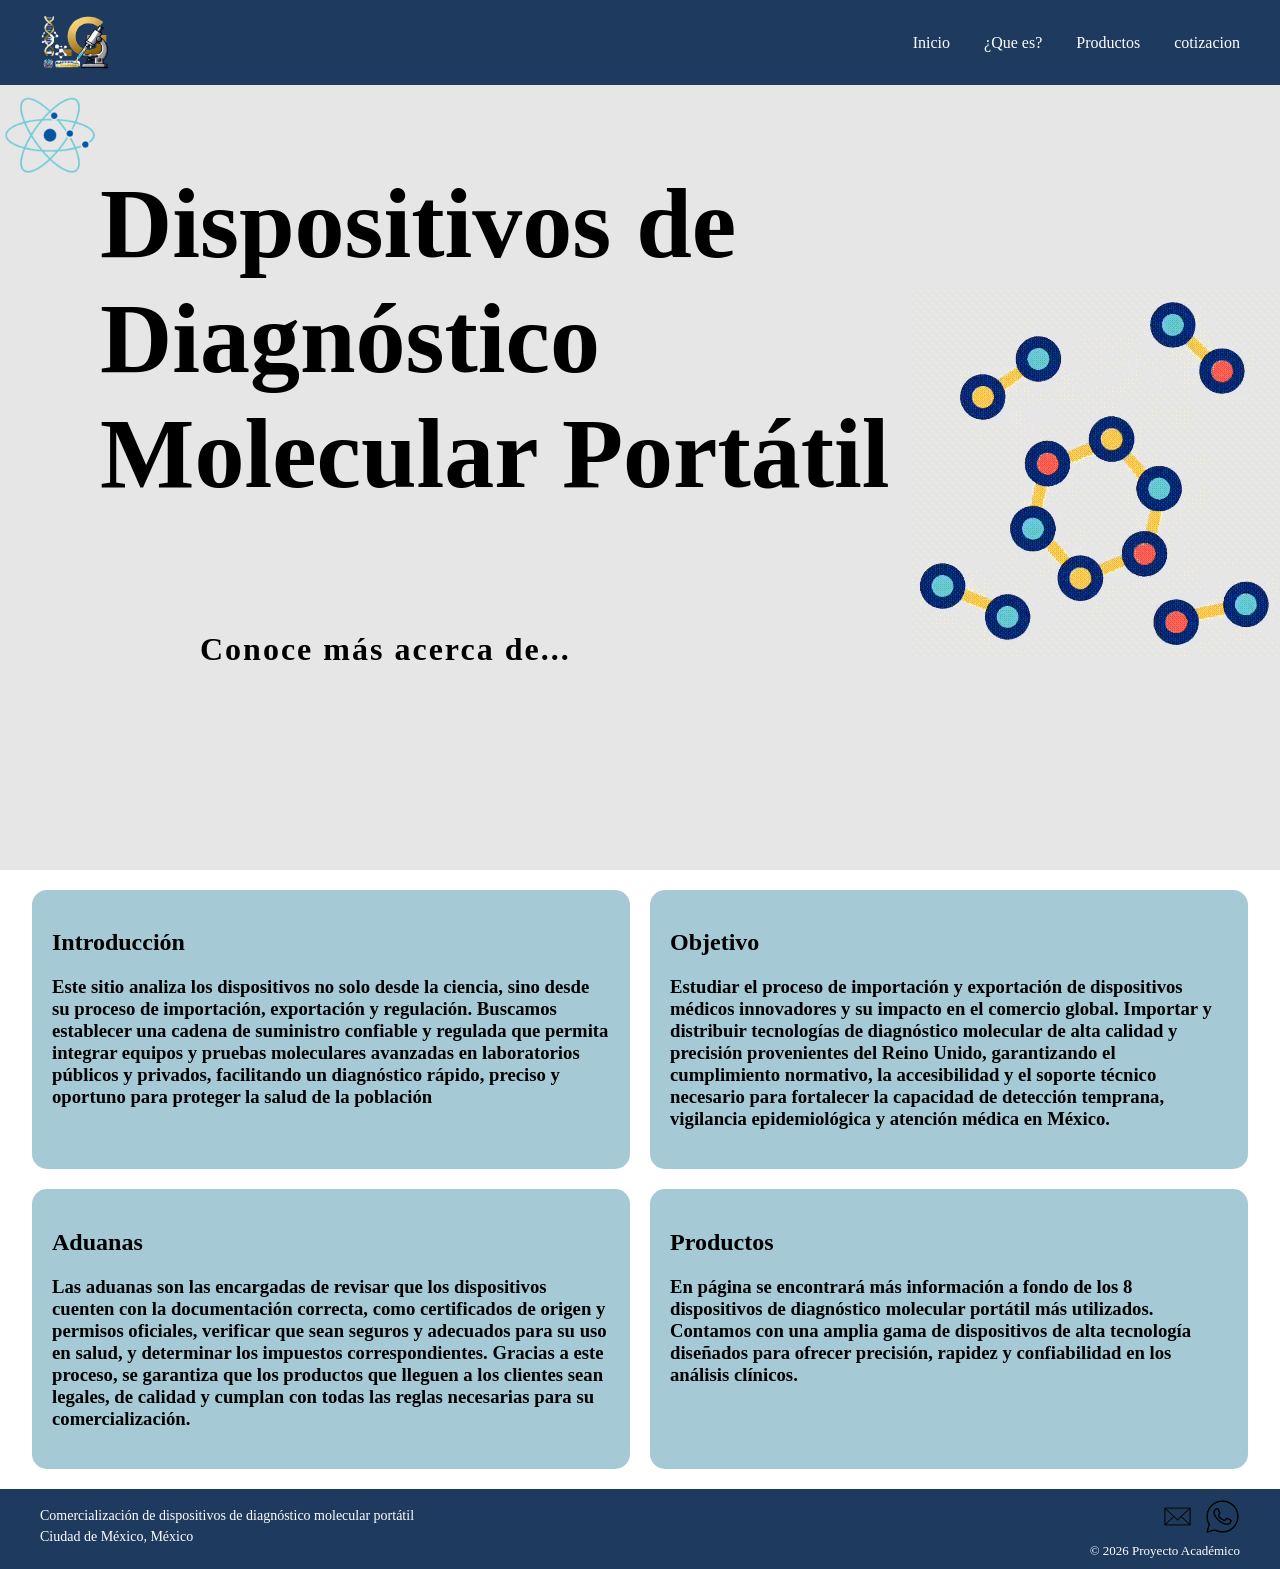
<file: Index.html>
<!DOCTYPE html>
<html lang="es">
<head>
<meta charset="UTF-8">
<meta name="viewport" content="width=device-width, initial-scale=1.0">
<title>Dispositivos de Diagnóstico Molecular Portátil</title>
<link rel="stylesheet" href="css/estilo.css">
</head>
<body class="portada">
    <header>
    <div class="logo">
        <img src="imagenes/logo.png" alt="">
    </div>
    <nav>
        <a href="Index.html">Inicio</a>
        <a href="pag2.html">¿Que es?</a>
        <a href="productos.html">Productos</a>
        <a href="cotizacion.html">cotizacion</a>
    </nav>
    </header>

<div class="container">

    <section class="contenido-portada">
        <div class="imagen0">
        <img src="imagenes/gif2.gif"  class="imagen0"></div>
        <div class="texto-portada">
            <h1 class="titulo">Dispositivos de Diagnóstico Molecular Portátil</h1>
            <h2 class="subtitulo">Conoce más acerca de...</h2>
        </div>
        <div class="imagen-portada"> 
            <img src="imagenes/gif1.gif" alt="imagen portada" class="imagen">
            
        </div>
    </section>

    <section class="contenido2">

        <div class="contenedor-cajas">

            <div class="con">
                <h2>Introducción</h2>
                <h3>Este sitio analiza los dispositivos no solo desde la ciencia, sino desde su proceso de importación, exportación y regulación.
                    Buscamos establecer una cadena de suministro confiable y regulada que permita integrar equipos y pruebas moleculares avanzadas en 
                    laboratorios públicos y privados, facilitando un diagnóstico rápido, preciso y oportuno para proteger la salud de la población
                </h3>
            </div>

            <div class="con">
                <h2>Objetivo</h2>
                <h3>Estudiar el proceso de importación y exportación de dispositivos médicos innovadores y su impacto en el comercio global.
                    Importar y distribuir tecnologías de diagnóstico molecular de alta calidad y precisión provenientes del Reino Unido, 
                    garantizando el cumplimiento normativo, la accesibilidad y el soporte técnico necesario para fortalecer la capacidad de 
                    detección temprana, vigilancia epidemiológica y atención médica en México.
                </h3>
            </div>

            <div class="con">
                <h2>Aduanas</h2>
                <h3>Las aduanas son las encargadas de revisar que los dispositivos cuenten con la documentación correcta, 
                    como certificados de origen y permisos oficiales, verificar que sean seguros y adecuados para su uso en salud, 
                    y determinar los impuestos correspondientes. Gracias a este proceso, se garantiza que los productos que lleguen a 
                    los clientes sean legales, de calidad y cumplan con todas las reglas necesarias para su comercialización.</h3>
            </div>

            <div class="con">
                <h2>Productos</h2>
                <h3>En página se encontrará más información a fondo de los 8 dispositivos de diagnóstico molecular portátil más utilizados.
                    Contamos con una amplia gama de dispositivos de alta tecnología diseñados para ofrecer precisión, rapidez y 
                    confiabilidad en los análisis clínicos.</h3>
            </div>

        </div>

    </section>


<script src="java.js"></script>


<footer class="footer">
    <div class="footer-left">
        <ul>
            <li>Comercialización de dispositivos de diagnóstico molecular portátil</li>
            <li>Ciudad de México, México</li>
        </ul>
    </div>

    <div class="footer-right">
        <div class="icons">
            <a href="#" class="correo">
                <img src="imagenes/Correo.png" alt="Correo">
            </a>
            <a href="#" class="whatsapp">
                <img src="imagenes/whatsApp.png" alt="WhatsApp">
            </a>
        </div>
        <p>© 2026 Proyecto Académico</p>
    </div>
</footer>
</body>
</html>
</file>
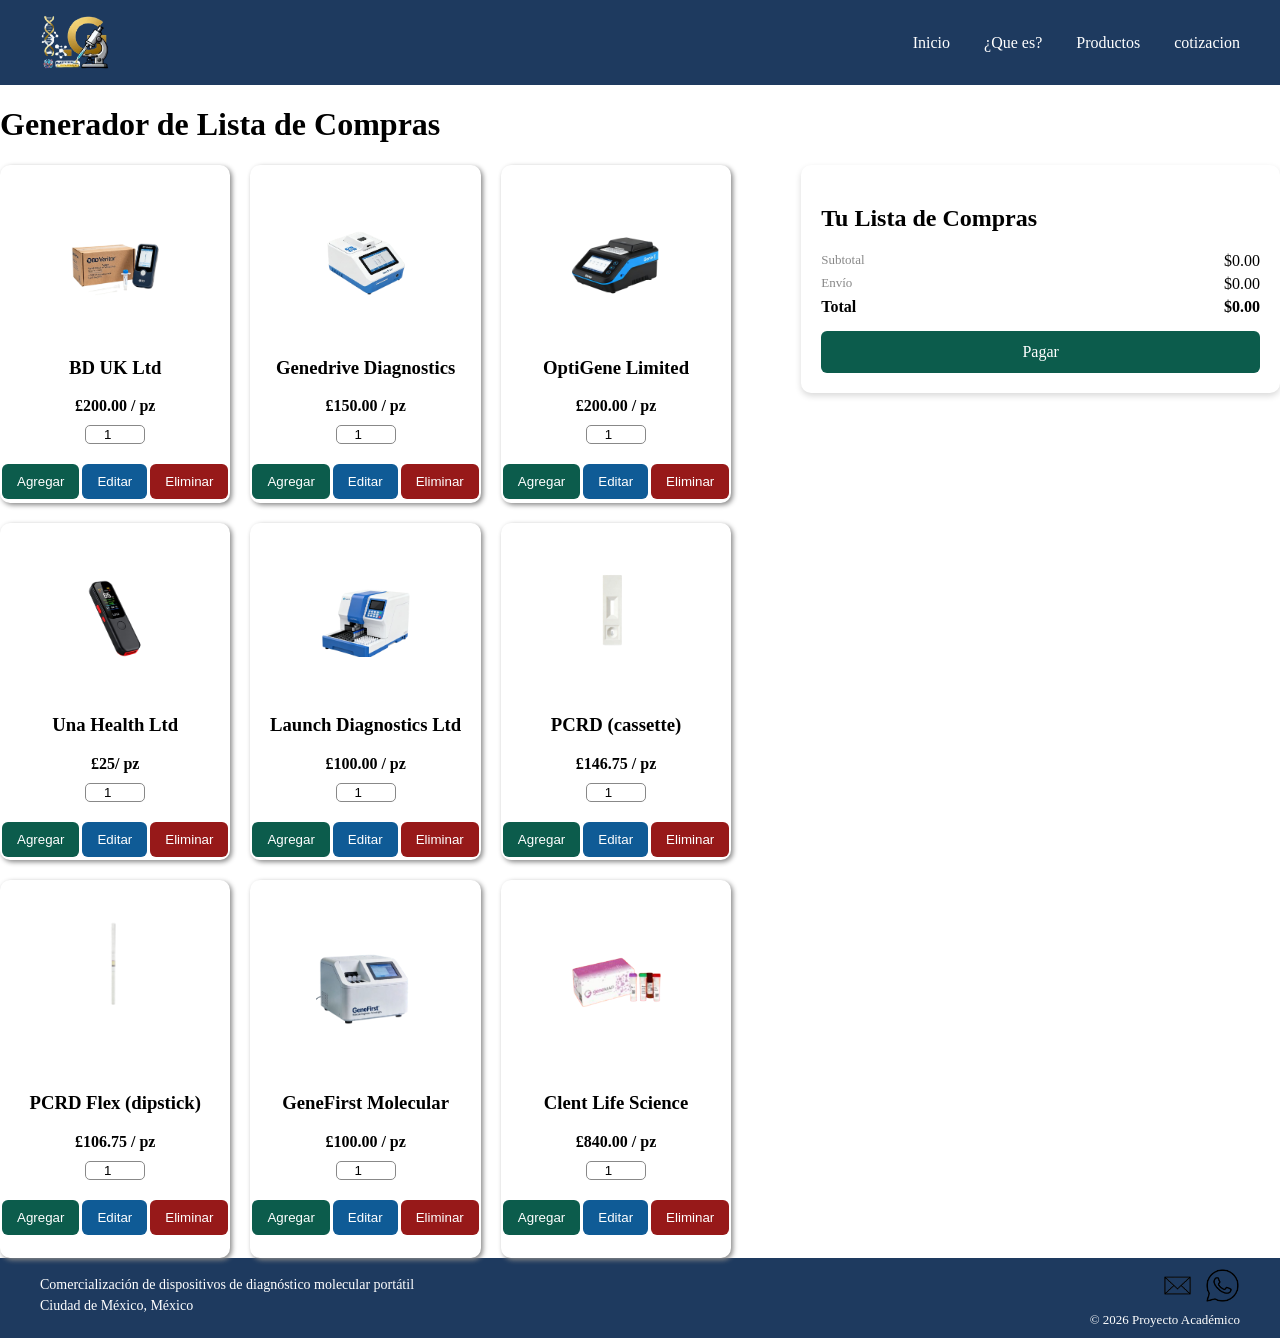
<file: cotizacion.html>
<!DOCTYPE html>
<html lang="es">

<head>
    <meta charset="UTF-8">
    <meta name="viewport" content="width=device-width, initial-scale=1.0">
    <title>DDMP</title>
    <link rel="stylesheet" href="css/2.css">
</head>

<body>

    <header>
        <div class="logo">
            <img src="imagenes/logo.png" alt="">
        </div>
        <nav>
            <a href="Index.html">Inicio</a>
            <a href="pag2.html">¿Que es?</a>
            <a href="productos.html">Productos</a>
            <a href="cotizacion.html">cotizacion</a>
        </nav>
    </header>

    <div class="titulo">
        <h1>Generador de Lista de Compras</h1>
    </div>

    <div class="wrap">
        <div class="products">

            <div id="grid" class="grid">

                <!-- BD UK Ltd-->
                <div class="card" data-id="p1" data-weight="0">
                    <img src="imagenes/prod1.png">
                    <h3>BD UK Ltd</h3>
                    <div class="price" data-real-price="200.00"> £200.00 / pz</div>

                    <div class="qty">
                        <input type="number" id="qty_p1" min="1" value="1">
                    </div>

                    <div class="actions">
                        <button class="btn btn-add" data-id="p1">Agregar</button>
                        <button class="btn btn-edit" data-id="p1">Editar</button>
                        <button class="btn btn-delete" data-id="p1">Eliminar</button>
                    </div>
                </div>

                <!-- Genedrive Diagnostics Ltd -->
                <div class="card" data-id="p2" data-weight="1">
                    <img src="imagenes/prod2.png">
                    <h3>Genedrive Diagnostics</h3>
                    <div class="price" data-real-price="150.00"> £150.00 / pz</div>

                    <div class="qty">
                        <input type="number" id="qty_p2" min="1" value="1">
                    </div>

                    <div class="actions">
                        <button class="btn btn-add" data-id="p2">Agregar</button>
                        <button class="btn btn-edit" data-id="p2">Editar</button>
                        <button class="btn btn-delete" data-id="p2">Eliminar</button>
                    </div>
                </div>

                <!-- OptiGene Limited -->
                <div class="card" data-id="p3" data-weight="0">
                    <img src="imagenes/prod3.png">
                    <h3>OptiGene Limited</h3>
                    <div class="price" data-real-price="200.00"> £200.00 / pz</div>

                    <div class="qty">
                        <input type="number" id="qty_p3" min="1" value="1">
                    </div>

                    <div class="actions">
                        <button class="btn btn-add" data-id="p3">Agregar</button>
                        <button class="btn btn-edit" data-id="p3">Editar</button>
                        <button class="btn btn-delete" data-id="p3">Eliminar</button>
                    </div>
                </div>

                <!-- Una Health Ltd -->
                <div class="card" data-id="p4" data-weight="1">
                    <img src="imagenes/prod4.png">
                    <h3>Una Health Ltd </h3>
                    <div class="price" data-real-price="25"> £25/ pz</div>

                    <div class="qty">
                        <input type="number" id="qty_p4" min="1" value="1">
                    </div>

                    <div class="actions">
                        <button class="btn btn-add" data-id="p4">Agregar</button>
                        <button class="btn btn-edit" data-id="p4">Editar</button>
                        <button class="btn btn-delete" data-id="p4">Eliminar</button>
                    </div>
                </div>

                <!-- Launch Diagnostics Ltd -->
                <div class="card" data-id="p5" data-weight="0">
                    <img src="imagenes/prod5.png">
                    <h3>Launch Diagnostics Ltd</h3>
                    <div class="price" data-real-price="100.00"> £100.00 / pz</div>

                    <div class="qty">
                        <input type="number" id="qty_p5" min="1" value="1">
                    </div>

                    <div class="actions">
                        <button class="btn btn-add" data-id="p5">Agregar</button>
                        <button class="btn btn-edit" data-id="p5">Editar</button>
                        <button class="btn btn-delete" data-id="p5">Eliminar</button>
                    </div>
                </div>

                <!-- PCRD (cassette) -->
                <div class="card" data-id="p6" data-weight="1">
                    <img src="imagenes/prod6.png">
                    <h3>PCRD (cassette)</h3>
                    <div class="price" data-real-price="146.75"> £146.75 / pz</div>

                    <div class="qty">
                        <input type="number" id="qty_p6" min="1" value="1">
                    </div>

                    <div class="actions">
                        <button class="btn btn-add" data-id="p6">Agregar</button>
                        <button class="btn btn-edit" data-id="p6">Editar</button>
                        <button class="btn btn-delete" data-id="p6">Eliminar</button>
                    </div>
                </div>

                <!-- PCRD Flex (dipstick) -->
                <div class="card" data-id="p7" data-weight="0">
                    <img src="imagenes/prod7.png">
                    <h3>PCRD Flex (dipstick)</h3>
                    <div class="price" data-real-price="106.75">£106.75 / pz</div>

                    <div class="qty">
                        <input type="number" id="qty_p7" min="1" value="1">
                    </div>

                    <div class="actions">
                        <button class="btn btn-add" data-id="p7">Agregar</button>
                        <button class="btn btn-edit" data-id="p7">Editar</button>
                        <button class="btn btn-delete" data-id="p7">Eliminar</button>
                    </div>
                </div>

                <!-- GeneFirst Molecular
Diagnostics Technologies -->
                <div class="card" data-id="p8" data-weight="1">
                    <img src="imagenes/prod8.png">
                    <h3>GeneFirst Molecular</h3>
                    <div class="price" data-real-price="100.00">£100.00 / pz </div>

                    <div class="qty">
                        <input type="number" id="qty_p8" min="1" value="1">
                    </div>

                    <div class="actions">
                        <button class="btn btn-add" data-id="p8">Agregar</button>
                        <button class="btn btn-edit" data-id="p8">Editar</button>
                        <button class="btn btn-delete" data-id="p8">Eliminar</button>
                    </div>
                </div>

                <!-- Clent Life Science -->
                <div class="card" data-id="p9" data-weight="1">
                    <img src="imagenes/prod9.png">
                    <h3>Clent Life Science</h3>
                    <div class="price" data-real-price="840.00"> £840.00 / pz</div>

                    <div class="qty">
                        <input type="number" id="qty_p9" min="1" value="1">
                    </div>

                    <div class="actions">
                        <button class="btn btn-add" data-id="p9">Agregar</button>
                        <button class="btn btn-edit" data-id="p9">Editar</button>
                        <button class="btn btn-delete" data-id="p9">Eliminar</button>
                    </div>
                </div>

            </div>
        </div>
         <!-- Lista para comprar-->
        <aside class="cart">
            <h2>Tu Lista de Compras</h2>
            <div id="cartList" class="cart-list"></div>

            <div class="totals">
                <div class="row">
                    <div class="small-muted">Subtotal</div>
                    <div id="subtotal">$0.00</div>
                </div>
                <div class="row">
                    <div class="small-muted">Envío</div>
                    <div id="shipping">$0.00</div>
                </div>
                <div class="row">
                    <strong>Total</strong><strong id="total">$0.00</strong>
                </div>
                <a class="checkout" id="checkoutBtn">Pagar</a>
            </div>
        </aside>
    </div>


    <!-- MODAL DE PAGO -->
    <div id="paymentModal" class="modal" style="display:none;">
        <div class="panel">
            <h3>Datos de Transporte</h3>
            <p>Del Aerpúerto de Reino Unido, al Aeropúerto 
               Internacional de Londres HETHREA y llega al 
               Aeropúerto Internacional Benito Juarez</p>

            <div class="form-actions">
                <button id="closePayment" class="btn">Cerrar</button>
            </div>
        </div>
    </div>


    <script src="java.js"></script>

    <footer class="footer">
        <div class="footer-left">
            <ul>
                <li>Comercialización de dispositivos de diagnóstico molecular portátil</li>
                <li>Ciudad de México, México</li>
            </ul>
        </div>
    
        <div class="footer-right">
            <div class="icons">
                <a href="#" class="correo">
                    <img src="imagenes/Correo.png" alt="Correo">
                </a>
                <a href="#" class="whatsapp">
                    <img src="imagenes/whatsApp.png" alt="WhatsApp">
                </a>
            </div>
            <p>© 2026 Proyecto Académico</p>
        </div>
    </footer>

</body>

</html>
</file>
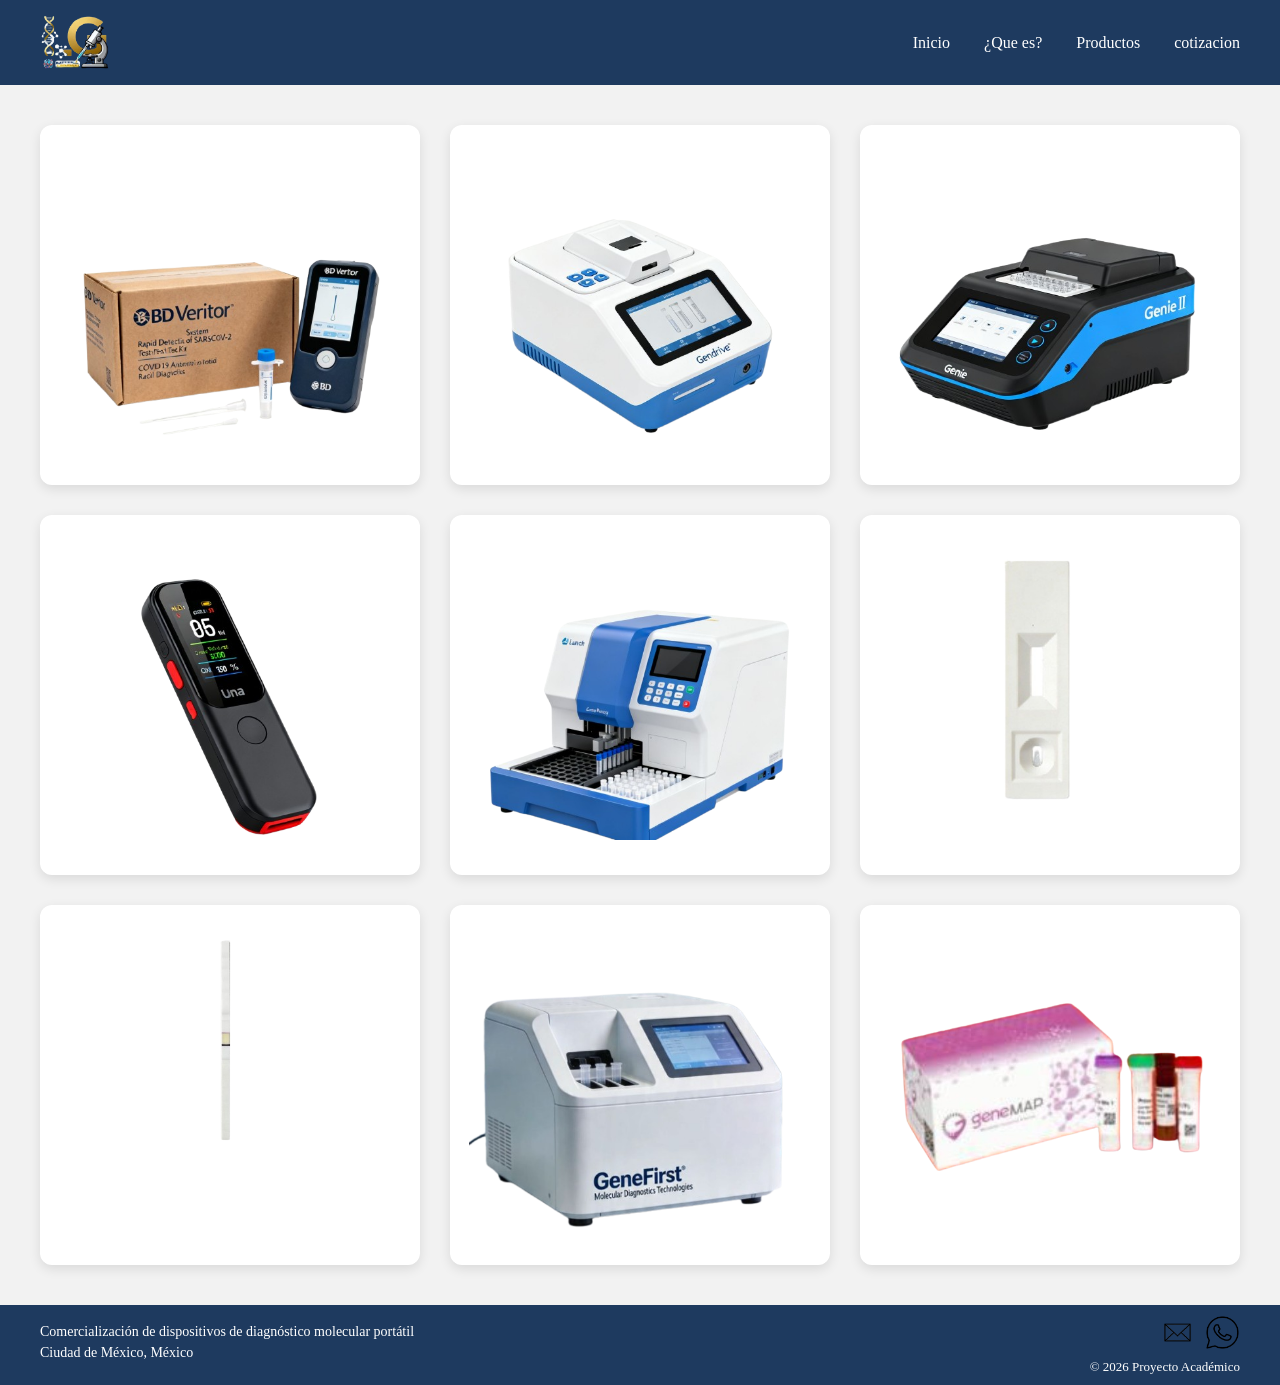
<file: productos.html>
<!DOCTYPE html>
<html lang="es">
<head>
    <meta charset="UTF-8">
    <meta name="viewport" content="width=device-width, initial-scale=1.0">
    <title>DDMP - Productos</title>
    <link rel="stylesheet" href="css/productos.css">
</head>

<body>

<header>
    <div class="logo">
        <img src="imagenes/logo.png" alt="">
    </div>
    <nav>
        <a href="Index.html">Inicio</a>
        <a href="pag2.html">¿Que es?</a>
        <a href="productos.html">Productos</a>
        <a href="cotizacion.html">cotizacion</a>
    </nav>
    </header>

<main class="contenedor">

    <!-- CARD 1 -->
    <div class="card">
        <div class="card-inner">
            <div class="card-front">
                <img src="imagenes/prod1.png" alt="">
            </div>
            <div class="card-back">
                <h2>BD UK Ltd</h2>
                <p>
                    Plataformas de diagnóstico molecular como BD MAX™ System y 
                    BD COR™ System, además de kits de pruebas para infecciones 
                    respiratorias, VPH y enfermedades transmitidas sexualmente.
                    <br><br>
                    Dirección: 1030 Eskdale Road, Winnersh Triangle, Wokingham,
                    RG41 5TS, Reino Unido.
                    <br><br>
                    Contacto: Teléfono 0800 917 8776.
                </p>
            </div>
        </div>
    </div>

    <!-- CARD 2 -->
    <div class="card">
        <div class="card-inner">
            <div class="card-front">
                <img src="imagenes/prod2.png" alt="">
            </div>
            <div class="card-back">
                <h2>Genedrive Diagnostics Ltd</h2>
                <p>
                    Plataforma Genedrive® y kits como Genedrive® mt-rnr 1 id kit 
                    (para tratamiento antibiótico personalizado) y Genedrive® cyp2c19 
                    id kit (para tratamiento antiagregante plaquetario).
                    <br><br>
                    Contacto: Teléfono +44 161 9890245; sitio web genedrive.com.
                </p>
            </div>
        </div>
    </div>

    <!-- CARD 3 -->
    <div class="card">
        <div class="card-inner">
            <div class="card-front">
                <img src="imagenes/prod3.png" alt="">
            </div>
            <div class="card-back">
                <h2>OptiGene Limited</h2>
                <p>
                    Instrumentos Genie® II (compacto, portátil) y Genie® ht (alto rendimiento)
                    para amplificación isotérmica de ácidos nucleicos.
                    <br><br>
                    Dirección: Horsham, sur de Inglaterra, Reino Unido.
                    <br><br>
                    Contacto: Más información en su sitio web youdobio.com/optigene.
                </p>
            </div>
        </div>
    </div>

    <!-- CARD 4 -->
    <div class="card">
        <div class="card-inner">
            <div class="card-front">
                <img src="imagenes/prod4.png" alt="">
            </div>
            <div class="card-back">
                <h2>Una Health Ltd</h2>
                <p>
                    Soluciones de diagnóstico molecular para enfermedades crónicas y bienestar, 
                    incluyendo pruebas de ácidos nucleicos para detección de biomarcadores 
                    relacionados con la diabetes, enfermedades cardiovasculares y cáncer.
                    <br><br>
                    Dirección: Unit 6 & 7 Fitzgerald Way, Scotia Road Business Park, ST6 4HN, 
                    Reino Unido.
                    <br><br>
                    Contacto: Teléfono +44 (0)1782 575180; correo electrónico info@unahealth.co.uk.
                </p>
            </div>
        </div>
    </div>

    <!-- CARD 5 -->
    <div class="card">
        <div class="card-inner">
            <div class="card-front">
                <img src="imagenes/prod5.png" alt="">
            </div>
            <div class="card-back">
                <h2>Launch Diagnostics Ltd</h2>
                <p>
                    Sistemas de diagnóstico molecular para oncología, enfermedades infecciosas 
                    y genética, incluyendo plataformas de PCR en tiempo real y kits de detección 
                    de mutaciones.
                    <br><br>
                    Dirección: Lakeview West, Crossways Business Park, Galleon Boulevard, 
                    DA2 6QE, Reino Unido.
                    <br><br>
                    Contacto: Teléfono +44 (0)1474 874426.
                </p>
            </div>
        </div>
    </div>

    <!-- CARD 6 -->
    <div class="card">
        <div class="card-inner">
            <div class="card-front">
                <img src="imagenes/prod6.png" alt="">
            </div>
            <div class="card-back">
                <h2>PCRD (cassette)</h2>
                <p>
                    PCRD (cassette), pruebas de flujo lateral de ácidos nucleicos
                    para lectura rápida después de amplificación isotérmica, compatibles 
                    con RPA, LAMP, CRISPR y PCR.
                    <br><br>
                    Contacto: Teléfono +44 (0)1904 406050; correo electrónico 
                    info@abingdonhealth.com; sitio web abingdonhealth.com.
                </p>
            </div>
        </div>
    </div>

    <!-- CARD 7 -->
    <div class="card">
        <div class="card-inner">
            <div class="card-front">
                <img src="imagenes/prod7.png" alt="">
            </div>
            <div class="card-back">
                <h2>PCRD Flex (dipstick)</h2>
                <p>
                    PCRD Flex (dipstick), pruebas de flujo lateral de ácidos nucleicos
                    para lectura rápida después de amplificación isotérmica, compatibles 
                    con RPA, LAMP, CRISPR y PCR.
                    <br><br>
                    Contacto: Teléfono +44 (0)1904 406050; correo electrónico 
                    info@abingdonhealth.com; sitio web abingdonhealth.com.
                </p>
            </div>
        </div>
    </div>

    <!-- CARD 8 -->
    <div class="card">
        <div class="card-inner">
            <div class="card-front">
                <img src="imagenes/prod8.png" alt="">
            </div>
            <div class="card-back">
                <h2>GeneFirst Molecular Diagnostics Technologies</h2>
                <p>
                    Plataforma Atom-Seq (secuenciación de nueva generación) y ensayos 
                    MMD-PCR para oncología, ensayos de VPH-DNA y VPH-RNA para salud 
                    femenina, entre otros.
                    <br><br>
                    Dirección: Unit 2 The Quadrant, Abingdon Science Park, Abingdon, 
                    Oxfordshire OX14 3YS, Reino Unido.
                    <br><br>
                    Contacto: Teléfono +44 (0)1865 407400; sitio web genefirst.com
                </p>
            </div>
        </div>
    </div>

    <!-- CARD 9 -->
    <div class="card">
        <div class="card-inner">
            <div class="card-front">
                <img src="imagenes/prod9.png" alt="">
            </div>
            <div class="card-back">
                <h2>Clent Life Science</h2>
                <p>
                    Kits de diagnóstico molecular, instrumentos para PCR/qPCR, sistemas
                    de extracción automatizada como Heidi-na, mezclas para qPCR como 
                    Megamix Emerald.
                    <br><br>
                    Contacto: Teléfono 01384 444585; correo electrónico 
                    info@clentlifescience.co.uk; sitio web clentlifescience.co.uk.
                </p>
            </div>
        </div>
    </div>

</main>

<footer class="footer">
    <div class="footer-left">
        <ul>
            <li>Comercialización de dispositivos de diagnóstico molecular portátil</li>
            <li>Ciudad de México, México</li>
        </ul>
    </div>

    <div class="footer-right">
        <div class="icons">
            <a href="#" class="correo">
                <img src="imagenes/Correo.png" alt="Correo">
            </a>
            <a href="#" class="whatsapp">
                <img src="imagenes/whatsApp.png" alt="WhatsApp">
            </a>
        </div>
        <p>© 2026 Proyecto Académico</p>
    </div>
</footer>
</body>
</html>
</file>
<file: css/estilo.css>
/*menu*/
header {
    background: #1E3A5F;
    padding: 15px 40px;
    display: flex;
    justify-content: space-between;
    align-items: center;
    color: white;
}

header .logo {
    display: flex;
    align-items: center;
}

header nav a {
    color: white;
    text-decoration: none;
    margin-left: 30px;
    font-size: 16px;
}

header nav a:hover {
    text-decoration: underline;
}
.logo img{
    width: 70px;
    height: 55px;
}

/*contenedor 1 portada*/
.portada {
    background-color: #ffffffce;
    color: #000000;
    margin: 0;
    padding: 0;
}
/*imagen superior portada*/
.imagen0 {
    margin-bottom: 340px;
    margin-left: 0PX;
    width: 100px;
}
.contenido-portada {
    display: flex;
    align-items: center;
    flex-wrap: wrap;
    padding: 0px;
    background-color: #d6d6d69d;
}
.texto-portada {
    flex: 1 1 200px;
    padding: 0px;
    margin: 0;
    color: #000000;
}
.titulo {
    font-size: 100px;
    margin: 0;
}
.subtitulo {
    letter-spacing: 2px;
    margin: 20px 0;
    font-size: 2rem;
    padding: 100px;
}
.imagen-portada {
    right: 420px;
    margin-left: -50px;
    margin-top: 0px;
}

/*contenedor 2 portada*/
.par{
    font-size: 60px;
}
.contenedor-cajas {
    background-color: #fff;
    display: flex;
    flex-wrap: wrap;
    justify-content: center;
    gap: 20px;
    padding: 20px;
}

.con {
    width: 45%;
    border-radius: 15px;
    padding: 20px;
    background-color: #6fa7bd9d;
    color: #000000;
    transition: transform 0.2s ease, background 0.3s ease;
}

.con:hover {
    transform: translateY(-5px);
    background-color: #358eb8;
}


/*pie de pagina*/
.footer {
    display: flex;
    justify-content: space-between;
    align-items: center;
    background-color: #1E3A5F;
    color: #fff;
    padding: 10px 40px;
    flex-wrap: wrap;
    

}

/* Parte izquierda */
.footer-left ul {
    list-style: none;
    padding: 0;
    margin: 0;
}

.footer-left li {
    margin-bottom: 5px;
    font-size: 14px;
}

/* Parte derecha */
.footer-right {
    text-align: right;
}

/* Iconos */
.icons {
    display: flex;
    justify-content: flex-end;
    gap: 10px;
    margin-bottom: 5px;
}

.icons img {
    width: 35px;
    height: 35px;
    transition: transform 0.2s ease;
}

/* Efecto hover */
.icons img:hover {
    transform: scale(1.1);
}

/* Texto final */
.footer-right p {
    font-size: 13px;
    margin: 0;
}
</file>
<file: css/2.css>
body{
    margin: 0px;
    background-color: #ffffffa6;
}

/*menu*/
header {
    background: #1E3A5F;
    padding: 15px 40px;
    display: flex;
    justify-content: space-between;
    align-items: center;
    color: white;
}

header .logo {
    display: flex;
    align-items: center;
}

header nav a {
    color: white;
    text-decoration: none;
    margin-left: 30px;
    font-size: 16px;
}

header nav a:hover {
    text-decoration: underline;
}
.logo img{
    width: 70px;
    height: 55px;
}

@media (max-width: 768px) {

    /* Mostrar ícono de hamburguesa */
    .menu-icon {
        display: block;
    }

    /* Ocultar links a la derecha por defecto */
    .nav-links {
        display: none;
        position: absolute;
        top: 65px;
        left: 0;
        right: 0;
        background: #2c3e50;
        flex-direction: column;
        text-align: center;
        padding: 10px 0;
        gap: 12px;
        z-index: 10;
        border-top: 1px solid #000000a9;
    }

    /* Mostrar menú cuando el checkbox esté activado */
    .menu-toggle:checked ~ .nav-links {
        display: flex;
    }
}
/* AÚN MÁS PEQUEÑO */
@media (max-width: 480px) {
    .logo {
        height: 40px;
    }

    .nav-links a {
        font-size: 15px;
    }
}


/* tarjetas */
.wrap {
    display: flex;
    gap: 70px;
    align-items: flex-start;
}

/* Productos */
.products {
    flex: 2;
}

.controls {
    display: flex;
    gap: 10px;
    margin-bottom: 20px;
}

.search {
    flex: 1;
    padding: 10px;
    border-radius: 6px;
    border: 1px solid #ccc;
}

.grid {
    display: grid;
    grid-template-columns: repeat(auto-fill, minmax(230px, 1fr));
    gap: 20px;
}

.card {
    background: white;
    padding: 15px;
    border-radius: 10px;
    box-shadow: 0 3px 6px rgba(0,0,0,0.15);
    text-align: center;
    transition: 0.2s;
    box-shadow: 2px 2px 5px #888;
    padding-top: -80px;
}

.card:hover {
    transform: scale(1.02);
}

.card img {
    width: 50%;
    height: 50%;
    object-fit: contain;
    border-radius: 10px;
    
}

.price {
    font-weight: bold;
    margin-top: 5px;
   
}

.qty {
    margin: 10px 0;
    display: inline-block;
    gap: 10px;
    justify-content: center;
}
.qty input{
    text-align: center;
    border: 1px solid  #888;
    border-radius: 5px;
    width: 60px;
    box-sizing: border-box;
}

/*botones*/
.btn {
    background: #0c5c4c;
    border: none;
    color: white;
    padding: 10px 15px;
    border-radius: 6px;
    cursor: pointer;
}

.btn-edit {
    background: #0f5b96;
}

.btn-delete {
    background: #971919;
}

.actions {
    display: flex;
    justify-content: center;
    margin-top: 10px;
    margin-bottom: 50px;
    gap: 3px;
}


/* Carrito (lado derecho) */
.cart {
    flex: 1.2;
    background: white;
    padding: 20px;
    border-radius: 10px;
    box-shadow: 0 3px 6px rgba(0,0,0,0.15);

    /* EXTRA: se queda fijo al hacer scroll */
    position: sticky;
    top: 20px;
}

.cart-list .item {
    display: flex;
    gap: 10px;
    margin-bottom: 15px;
}

.item img {
    width: 70px;
    height: 70px;
    object-fit: cover;
    border-radius: 6px;
}

.small {
    font-size: 14px;
}

.small-muted {
    font-size: 13px;
    color: #888;
}

.totals {
    margin-top: 20px;
}

.row {
    display: flex;
    justify-content: space-between;
    margin: 5px 0;
}

.checkout {
    display: block;
    margin-top: 15px;
    background: #0c5c4c;
    color: white;
    text-align: center;
    padding: 12px;
    border-radius: 6px;
    text-decoration: none;
}


/* Modal */
.modal {
    display: none;
    position: fixed;
    inset: 0;
    background: rgba(0,0,0,0.5);
    align-items: center;
    justify-content: center;
}

.modal.show {
    display: flex;
}

.panel {
    background: white;
    padding: 20px;
    width: 400px;
    border-radius: 10px;
}

.form-grid {
    display: grid;
    grid-template-columns: repeat(2,1fr);
    gap: 10px;
}

.form-actions {
    margin-top: 15px;
    text-align: right;
}


/* BOTONES */
.boton-regresar,
.boton-reversa {
    width: 10%;
    padding: 14px;
    background-color: #be3939;
    border: none;
    color: white;
    font-size: 18px;
    font-weight: bold;
    border-radius: 30px;
    cursor: pointer;
    transition: 0.3s ease;
    margin-top: 40px;
    text-align: center;
}

.boton-regresar:hover,
.boton-reversa:hover {
    background-color: #014941;
}


/* EFECTOS */
.video:hover {
    background-color: red;
    border-radius: 5px;
    color: white;
}

.rutina:hover {
    color: #1abc9c;
    text-decoration: underline;
}


/* RESPONSIVE (CELULAR) */
@media (max-width: 768px) {
    .wrap {
        flex-direction: column;
    }
}

/*pie de pagina*/
.footer {
    display: flex;
    justify-content: space-between;
    align-items: center;
    background-color: #1E3A5F;
    color: #fff;
    padding: 10px 40px;
    flex-wrap: wrap;
    

}

/* Parte izquierda */
.footer-left ul {
    list-style: none;
    padding: 0;
    margin: 0;
}

.footer-left li {
    margin-bottom: 5px;
    font-size: 14px;
}

/* Parte derecha */
.footer-right {
    text-align: right;
}

/* Iconos */
.icons {
    display: flex;
    justify-content: flex-end;
    gap: 10px;
    margin-bottom: 5px;
}

.icons img {
    width: 35px;
    height: 35px;
    transition: transform 0.2s ease;
}

/* Efecto hover */
.icons img:hover {
    transform: scale(1.1);
}

/* Texto final */
.footer-right p {
    font-size: 13px;
    margin: 0;
}
</file>
<file: css/productos.css>
body {
    margin: 0;
    background: #ecececa6;
}

/*menu*/
header {
    background: #1E3A5F;
    padding: 15px 40px;
    display: flex;
    justify-content: space-between;
    align-items: center;
    color: white;
}

header .logo {
    display: flex;
    align-items: center;
}

header nav a {
    color: white;
    text-decoration: none;
    margin-left: 30px;
    font-size: 16px;
}

header nav a:hover {
    text-decoration: underline;
}
.logo img{
    width: 70px;
    height: 55px;
}


/* CONTENEDOR */
.contenedor {
  display: grid;
  grid-template-columns: repeat(3, 1fr);
  gap: 30px;
  padding: 40px;
}

/* TARJETA */
.card {
  perspective: 1000px;
}

.card-inner {
  position: relative;
  width: 100%;
  height: 360px; 
  transition: transform 1.0s;
  transform-style: preserve-3d;
}

/* GIRO */
.card:hover .card-inner {
  transform: rotateY(180deg);
}

/* CARAS */
.card-front, .card-back {
  position: absolute;
  width: 100%;
  height: 100%;
  border-radius: 12px;
  backface-visibility: hidden;
  box-shadow: 0 4px 12px rgba(0,0,0,0.1);
}

/* FRENTE */
.card-front {
  background: white;
  display: flex;
  align-items: center;
  justify-content: center;
}

.card-front img {
  width: 90%;
  height: 90%;
  object-fit: contain;
}

/* ATRÁS */
.card-back {
  background: #1E3A5F;
  color: white;
  transform: rotateY(180deg);
  display: flex;
  flex-direction: column;
  justify-content: flex-start;
  padding:0px 10px;
  text-align: left; 
  overflow-y: auto; 
}

/* TÍTULO */
.card-back h2 {
  margin-bottom: 10px;
  font-size: 25px;
  font-family: 'Times New Roman', Times, serif;
  text-align: center;
}

/* TEXTO */
.card-back p {
  font-size: 18px;
  font-family: 'Lucida Sans', 'Lucida Sans Regular', 'Lucida Grande', 'Lucida Sans Unicode', Geneva, Verdana, sans-serif;
}

/* RESPONSIVE */
@media (max-width: 600px) {
  header {
    flex-direction: column;
    gap: 10px;
  }
  .footer{
    text-align: center;
  }
  .icons { 
    margin-left: 0; 
    margin-top: 10px;
    padding: 0px 150px;
  }
  .footer-right p {
    text-align: center;
  }


  .card-inner {
    height: 350px;
  }
}

@media (max-width: 900px) {
  .contenedor {
    grid-template-columns: repeat(2, 1fr);
  }
}

@media (max-width: 600px) {
  .contenedor {
    grid-template-columns: 1fr;
  }
}

.footer {
    display: flex;
    justify-content: space-between;
    align-items: center;
    background-color: #1E3A5F;
    color: #fff;
    padding: 10px 40px;
    flex-wrap: wrap;
    

}

/* Parte izquierda */
.footer-left ul {
    list-style: none;
    padding: 0;
    margin: 0;
}

.footer-left li {
    margin-bottom: 5px;
    font-size: 14px;
}

/* Parte derecha */
.footer-right {
    text-align: right;
}

/* Iconos */
.icons {
    display: flex;
    justify-content: flex-end;
    gap: 10px;
    margin-bottom: 5px;
}

.icons img {
    width: 35px;
    height: 35px;
    transition: transform 0.2s ease;
}

/* Efecto hover */
.icons img:hover {
    transform: scale(1.1);
}

/* Texto final */
.footer-right p {
    font-size: 13px;
    margin: 0;
}
</file>
